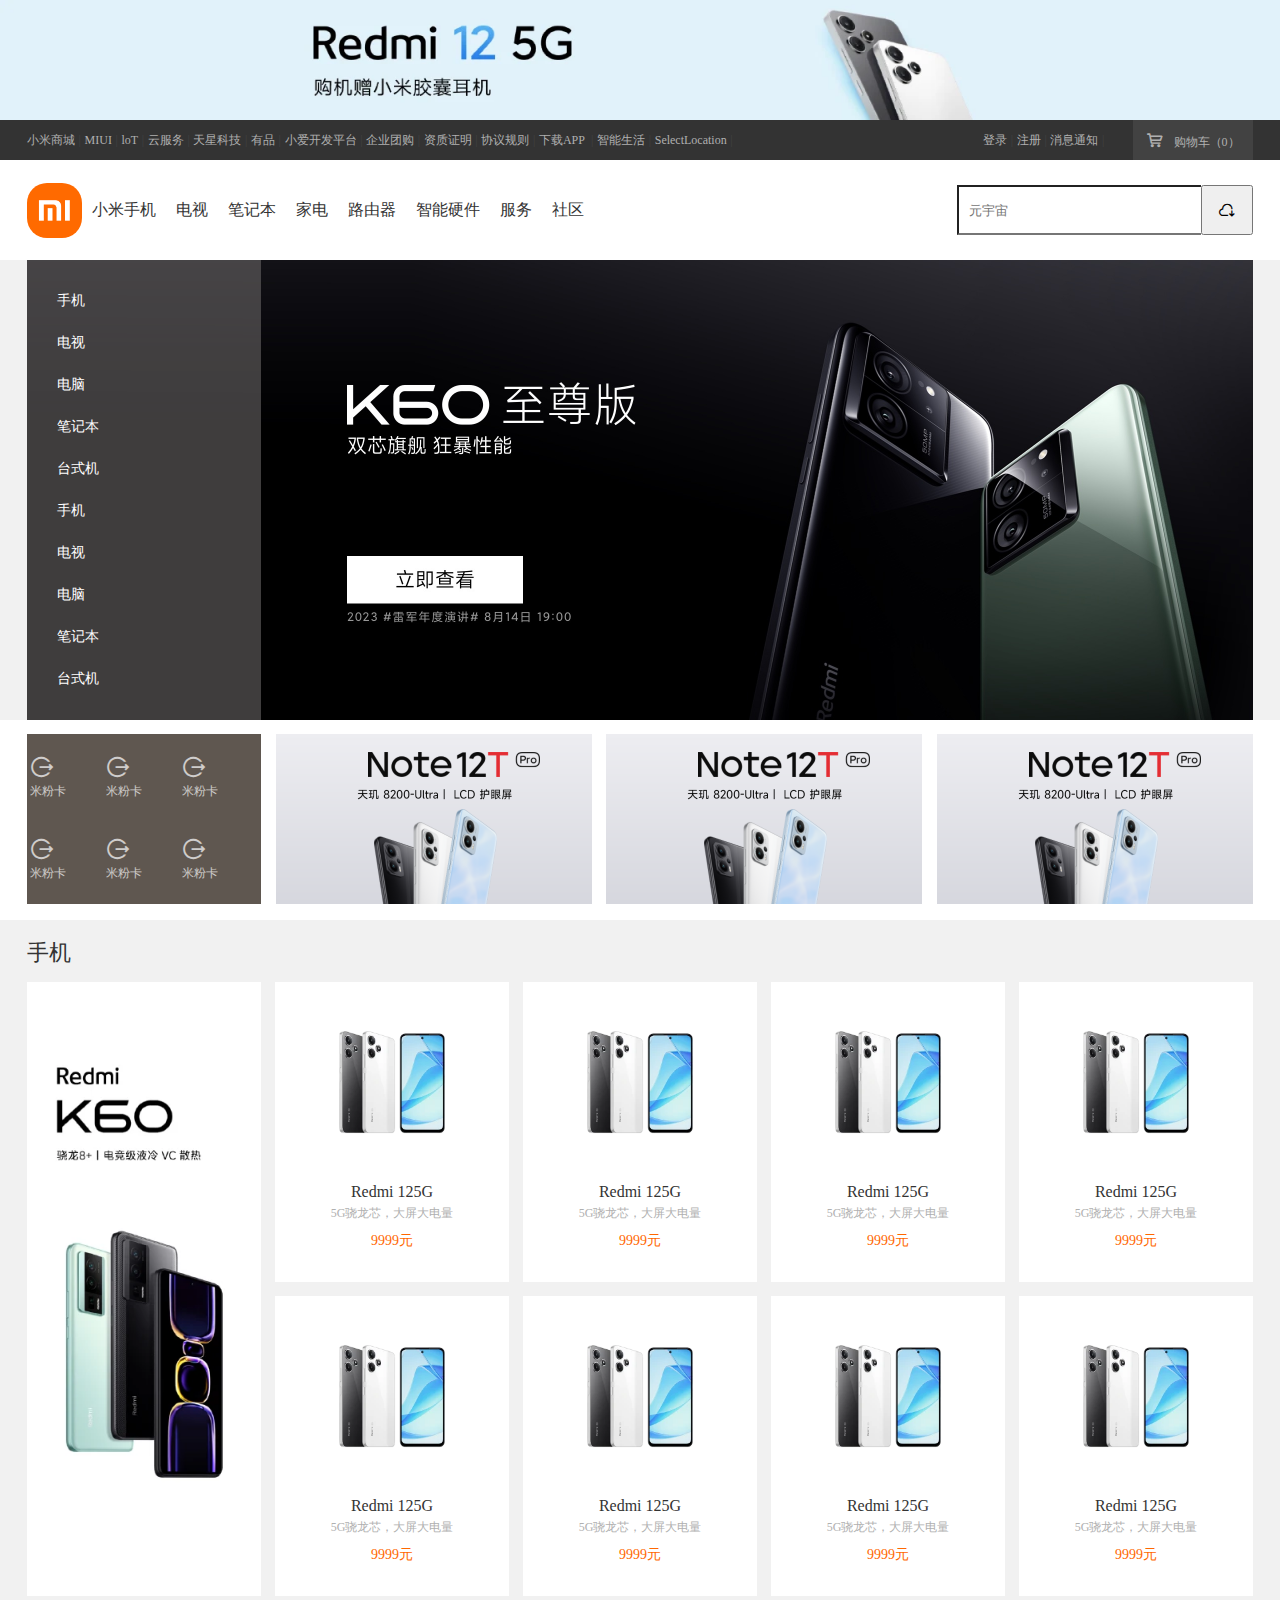
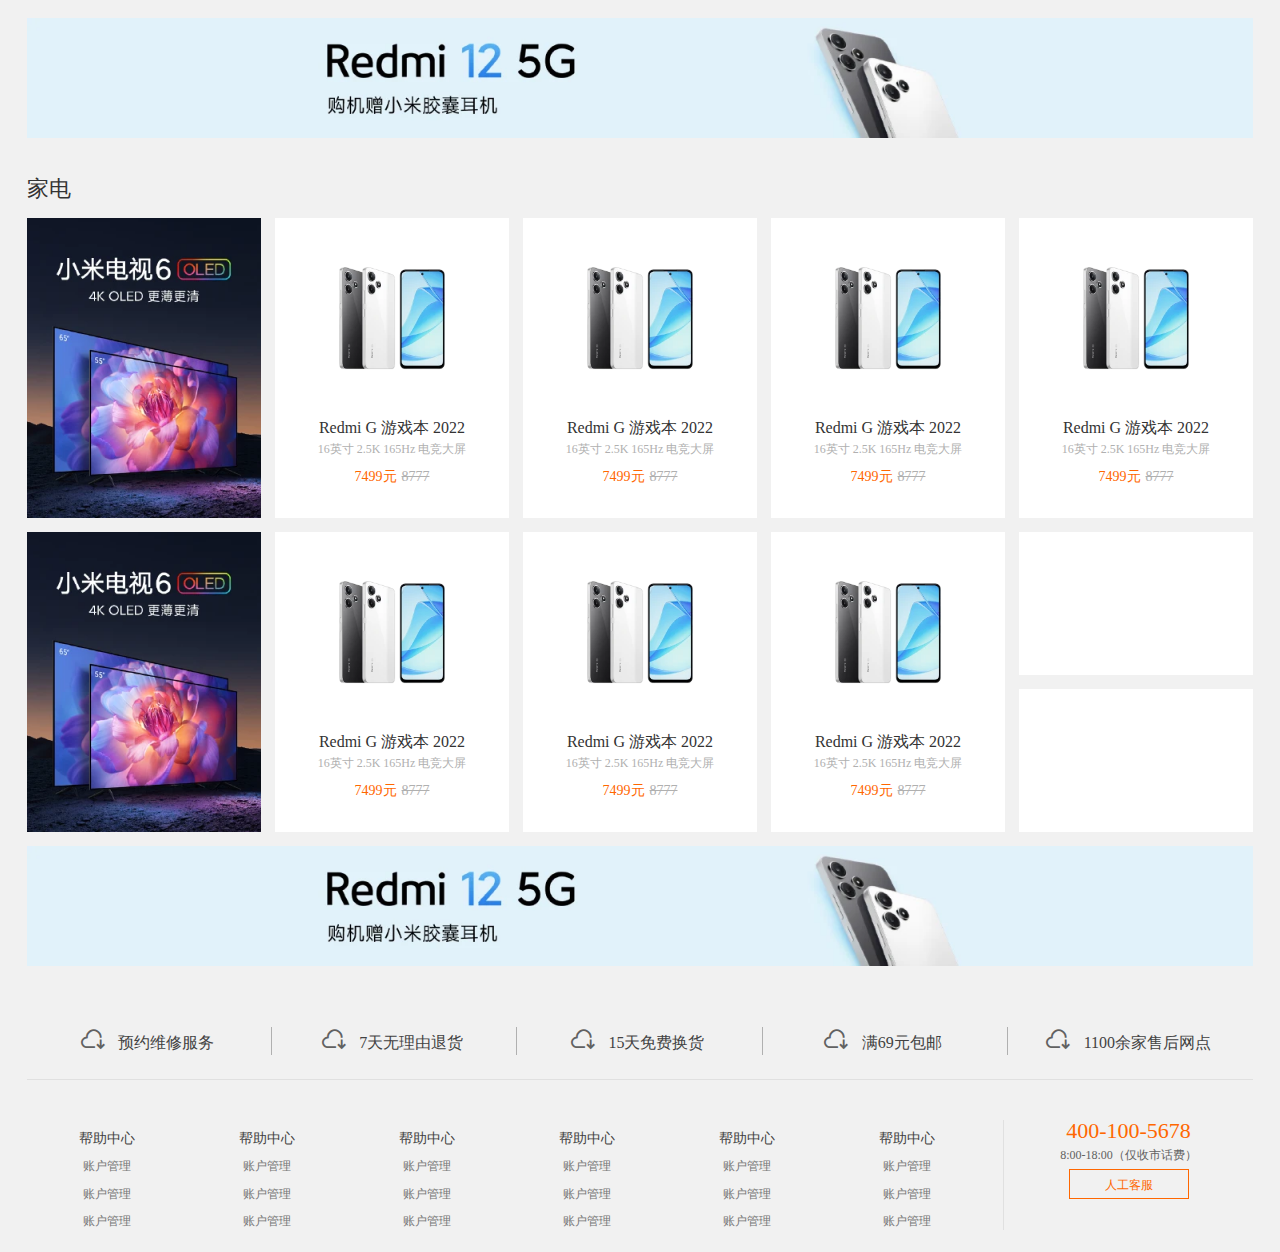
<file: index.html>
<!DOCTYPE html>
<html lang="en">

<head>
    <meta charset="UTF-8">
    <meta name="viewport" content="width=device-width, initial-scale=1.0">
    <title>小米官网</title>
    <link rel="stylesheet" href="./css/reset.css">
    <link rel="stylesheet" href="./css/index.css">
    <link rel="stylesheet" href="./font_kpn4khp3pvm/iconfont.css">
</head>

<body>
    <header>
        <!-- 顶部广告 -->
        <div class="header">
            <a href="#">
                <img src="./images/ad.webp" alt="光告">
            </a>
        </div>
        <!-- 黑色导航开始 -->
        <nav>
            <div class="wrap">
                <!-- 左侧导航 -->
                <ul class="black-left">
                    <li>
                        <a href="#">小米商城</a><span>|</span>
                    </li>
                    <li>
                        <a href="#">MIUI</a><span>|</span>
                    </li>
                    <li>
                        <a href="#">loT</a><span>|</span>
                    </li>
                    <li>
                        <a href="#">云服务</a><span>|</span>
                    </li>
                    <li>
                        <a href="#">天星科技</a><span>|</span>
                    </li>
                    <li>
                        <a href="#">有品</a><span>|</span>
                    </li>
                    <li>
                        <a href="#">小爱开发平台</a><span>|</span>
                    </li>
                    <li>
                        <a href="#">企业团购</a><span>|</span>
                    </li>
                    <li>
                        <a href="#">资质证明</a><span>|</span>
                    </li>
                    <li>
                        <a href="#">协议规则</a><span>|</span>
                    </li>
                    <li>
                        <a href="#">下载APP</a>
                        <span>|</span>
                        <div class="download">
                            <div>
                                <img src="./images/weixinma.png" alt="">
                                <p>小米商城app</p>
                            </div>
                            <div class="stri"></div>
                        </div>
                    </li>
                    <li>
                        <a href="#">智能生活</a><span>|</span>
                    </li>
                    <li>
                        <a href="#">SelectLocation</a><span>|</span>
                    </li>
                    </li>
                </ul>
                <!-- 右侧导航 -->
                <ul class="black-right">
                    <li>
                        <a href="#">登录<span>|</span></a>
                    </li>
                    <li>
                        <a href="#">注册<span>|</span></a>
                    </li>
                    <li>
                        <a href="#">消息通知<span>|</span></a>
                    </li>
                    <li class="cart">
                        <a href="#">
                            <i class="iconfont">&#xf0179;</i>
                            <i>购物车（0）</i>
                        </a>
                        <div class="cart-list">
                            购物车中还没有商品，赶紧选购吧
                        </div>
                    </li>
                </ul>
            </div>
        </nav>
        <!-- 白色导航开始 -->
        <div class="white-nav">
            <div class="wrap">
                <div class="logo">
                    <img src="./images/icon-小米归属.png" alt="" class="mi-home">
                    <img src="./images/小米.png" alt="" class="mi-logo">
                </div>
                <div class="nav-bar">
                    <ul>
                        <li>
                            <a href="#">小米手机</a>
                            <div class="nav-bar-list">
                                <div class="wrap">
                                    <ul>
                                        <li>
                                            <a href="#">
                                                <div class="img-box">
                                                    <img src="./images/nav-tab.webp" alt="">
                                                </div>
                                                <p class="name">小米10至尊纪念版</p>
                                                <p class="price">5200元</p>
                                            </a>
                                        </li>
                                        <li>
                                            <a href="#">
                                                <div class="img-box">
                                                    <img src="./images/nav-tab.webp" alt="">
                                                </div>
                                                <p class="name">小米10至尊纪念版</p>
                                                <p class="price">5200元</p>
                                            </a>
                                        </li>
                                        <li>
                                            <a href="#">
                                                <div class="img-box">
                                                    <img src="./images/nav-tab.webp" alt="">
                                                </div>
                                                <p class="name">小米10至尊纪念版</p>
                                                <p class="price">5200元</p>
                                            </a>
                                        </li>
                                        <li>
                                            <a href="#">
                                                <div class="img-box">
                                                    <img src="./images/nav-tab.webp" alt="">
                                                </div>
                                                <p class="name">小米10至尊纪念版</p>
                                                <p class="price">5200元</p>
                                            </a>
                                        </li>
                                        <li>
                                            <a href="#">
                                                <div class="img-box">
                                                    <img src="./images/nav-tab.webp" alt="">
                                                </div>
                                                <p class="name">小米10至尊纪念版</p>
                                                <p class="price">5200元</p>
                                            </a>
                                        </li>
                                    </ul>
                                </div>
                            </div>
                        </li>
                        <li><a href="#">电视</a></li>
                        <li><a href="#">笔记本</a></li>
                        <li><a href="#">家电</a></li>
                        <li><a href="#">路由器</a></li>
                        <li><a href="#">智能硬件</a></li>
                        <li><a href="#">服务</a></li>
                        <li><a href="#">社区</a></li>
                    </ul>
                </div>
                <div class="search">
                    <input type="text" placeholder="元宇宙">
                    <button class="iconfont">&#xe603;</button>
                </div>
            </div>
        </div>
        <!-- 白色导航结束 -->
    </header>
    <!-- Banner start -->
    <div class="banner">
        <div class="wrap">
            <img src="./images/banner1.jpg" alt="" class="banner-img">
            <div class="slide">
                <ul>
                    <li>
                        <a href="#">手机</a>
                        <div class="slide-list">
                            <ul>
                                <li>
                                    <a href="#">
                                        <img src="./images/slide-list.webp" alt="">
                                        <span>小米手机至尊版</span>
                                    </a>
                                </li>
                                <li>
                                    <a href="#"> <img src="./images/slide-list.webp" alt="">
                                        <span>小米手机至尊版</span></a>
                                </li>
                                <li>
                                    <a href="#"> <img src="./images/slide-list.webp" alt="">
                                        <span>小米手机至尊版</span></a>
                                </li>
                                <li>
                                    <a href="#"> <img src="./images/slide-list.webp" alt="">
                                        <span>小米手机至尊版</span></a>
                                </li>
                                <li>
                                    <a href="#">
                                        <img src="./images/slide-list.webp" alt="">
                                        <span>小米手机至尊版</span>
                                    </a>
                                </li>
                                <li>
                                    <a href="#"> <img src="./images/slide-list.webp" alt="">
                                        <span>小米手机至尊版</span></a>
                                </li>
                                <li>
                                    <a href="#"> <img src="./images/slide-list.webp" alt="">
                                        <span>小米手机至尊版</span></a>
                                </li>
                                <li>
                                    <a href="#"> <img src="./images/slide-list.webp" alt="">
                                        <span>小米手机至尊版</span></a>
                                </li>
                                <li>
                                    <a href="#">
                                        <img src="./images/slide-list.webp" alt="">
                                        <span>小米手机至尊版</span>
                                    </a>
                                </li>
                                <li>
                                    <a href="#"> <img src="./images/slide-list.webp" alt="">
                                        <span>小米手机至尊版</span></a>
                                </li>
                                <li>
                                    <a href="#"> <img src="./images/slide-list.webp" alt="">
                                        <span>小米手机至尊版</span></a>
                                </li>
                                <li>
                                    <a href="#"> <img src="./images/slide-list.webp" alt="">
                                        <span>小米手机至尊版</span></a>
                                </li>
                                <li>
                                    <a href="#">
                                        <img src="./images/slide-list.webp" alt="">
                                        <span>小米手机至尊版</span>
                                    </a>
                                </li>
                                <li>
                                    <a href="#"> <img src="./images/slide-list.webp" alt="">
                                        <span>小米手机至尊版</span></a>
                                </li>
                                <li>
                                    <a href="#"> <img src="./images/slide-list.webp" alt="">
                                        <span>小米手机至尊版</span></a>
                                </li>
                                <li>
                                    <a href="#"> <img src="./images/slide-list.webp" alt="">
                                        <span>小米手机至尊版</span></a>
                                </li>
                            </ul>
                        </div>
                    </li>
                    <li>
                        <a href="#">电视</a>
                    </li>
                    <li>
                        <a href="#">电脑</a>
                    </li>
                    <li>
                        <a href="#">笔记本</a>
                    </li>
                    <li>
                        <a href="#">台式机</a>
                    </li>
                    <li>
                        <a href="#">手机</a>
                    </li>
                    <li>
                        <a href="#">电视</a>
                    </li>
                    <li>
                        <a href="#">电脑</a>
                    </li>
                    <li>
                        <a href="#">笔记本</a>
                    </li>
                    <li>
                        <a href="#">台式机</a>
                    </li>
                </ul>
            </div>
        </div>
    </div>
    <!-- Banner end -->
    <!-- 广告模块 start -->
    <div class="ad">
        <div class="wrap">
            <div class="ad-aside">
                <ul>
                    <li>
                        <a href=" ">
                            <i class="iconfont">&#xe604;</i>
                            <p>米粉卡</p>
                        </a>
                    </li>
                    <li>
                        <a href=" ">
                            <i class="iconfont">&#xe604;</i>
                            <p>米粉卡</p>
                        </a>
                    </li>
                    <li>
                        <a href=" ">
                            <i class="iconfont">&#xe604;</i>
                            <p>米粉卡</p>
                        </a>
                    </li>
                    <li>
                        <a href=" ">
                            <i class="iconfont">&#xe604;</i>
                            <p>米粉卡</p>
                        </a>
                    </li>
                    <li>
                        <a href=" ">
                            <i class="iconfont">&#xe604;</i>
                            <p>米粉卡</p>
                        </a>
                    </li>
                    <li>
                        <a href=" ">
                            <i class="iconfont">&#xe604;</i>
                            <p>米粉卡</p>
                        </a>
                    </li>
                </ul>
            </div>
            <div class="ad-img">
                <a href="">
                    <img src="./images/zhanshi.png" alt="">
                </a>
            </div>
            <div class="ad-img">
                <a href="">
                    <img src="./images/zhanshi.png" alt="">
                </a>
            </div>
            <div class="ad-img">
                <a href="">
                    <img src="./images/zhanshi.png" alt="">
                </a>
            </div>

        </div>
    </div>
    <!-- 广告模块 end -->
    <!-- 内容模块 start -->
    <div class="content">
        <div class="wrap">
            <div class="phone">
                <h3 class="title">手机</h3>
                <div class="phone-box">
                    <div class="phone-box-left">
                        <a href="#">
                            <img src="./images/phone.webp" alt="">
                        </a>
                    </div>
                    <div class="phone-box-right">
                        <div class="item">
                            <a href="#">
                                <img src="./images/phone-right.webp" alt="" class="item-img">
                                <p class="item-name">Redmi 125G</p>
                                <p class="item-desc">5G骁龙芯，大屏大电量</p>
                                <p class="item-price">9999元</p>
                            </a>
                        </div>
                        <div class="item">
                            <a href="#">
                                <img src="./images/phone-right.webp" alt="" class="item-img">
                                <p class="item-name">Redmi 125G</p>
                                <p class="item-desc">5G骁龙芯，大屏大电量</p>
                                <p class="item-price">9999元</p>
                            </a>
                        </div>
                        <div class="item">
                            <a href="#">
                                <img src="./images/phone-right.webp" alt="" class="item-img">
                                <p class="item-name">Redmi 125G</p>
                                <p class="item-desc">5G骁龙芯，大屏大电量</p>
                                <p class="item-price">9999元</p>
                            </a>
                        </div>
                        <div class="item">
                            <a href="#">
                                <img src="./images/phone-right.webp" alt="" class="item-img">
                                <p class="item-name">Redmi 125G</p>
                                <p class="item-desc">5G骁龙芯，大屏大电量</p>
                                <p class="item-price">9999元</p>
                            </a>
                        </div>
                        <div class="item">
                            <a href="#">
                                <img src="./images/phone-right.webp" alt="" class="item-img">
                                <p class="item-name">Redmi 125G</p>
                                <p class="item-desc">5G骁龙芯，大屏大电量</p>
                                <p class="item-price">9999元</p>
                            </a>
                        </div>
                        <div class="item">
                            <a href="#">
                                <img src="./images/phone-right.webp" alt="" class="item-img">
                                <p class="item-name">Redmi 125G</p>
                                <p class="item-desc">5G骁龙芯，大屏大电量</p>
                                <p class="item-price">9999元</p>
                            </a>
                        </div>
                        <div class="item">
                            <a href="#">
                                <img src="./images/phone-right.webp" alt="" class="item-img">
                                <p class="item-name">Redmi 125G</p>
                                <p class="item-desc">5G骁龙芯，大屏大电量</p>
                                <p class="item-price">9999元</p>
                            </a>
                        </div>
                        <div class="item">
                            <a href="#">
                                <img src="./images/phone-right.webp" alt="" class="item-img">
                                <p class="item-name">Redmi 125G</p>
                                <p class="item-desc">5G骁龙芯，大屏大电量</p>
                                <p class="item-price">9999元</p>
                            </a>
                        </div>
                    </div>
                </div>
            </div>
            <img src="./images/ad.webp" alt="" class="ad-middle">
            <!-- 家电模块 -->
            <div class="elc">
                <h3 class="title">家电</h3>
                <div class="elc-box">
                    <div class="item elc-item">
                        <a href="#">
                            <img src="./images/jiadian.webp" alt="">
                        </a>
                    </div>
                    <div class="item">
                        <a href="#">
                            <img src="./images/phone-right.webp" alt="" class="item-img">
                            <p class="item-name">Redmi G 游戏本 2022</p>
                            <p class="item-desc">16英寸 2.5K 165Hz 电竞大屏</p>
                            <p class="item-price">7499元<del>8777</del></p>
                        </a>
                    </div>
                    <div class="item">
                        <a href="#">
                            <img src="./images/phone-right.webp" alt="" class="item-img">
                            <p class="item-name">Redmi G 游戏本 2022</p>
                            <p class="item-desc">16英寸 2.5K 165Hz 电竞大屏</p>
                            <p class="item-price">7499元<del>8777</del></p>
                        </a>
                    </div>
                    <div class="item">
                        <a href="#">
                            <img src="./images/phone-right.webp" alt="" class="item-img">
                            <p class="item-name">Redmi G 游戏本 2022</p>
                            <p class="item-desc">16英寸 2.5K 165Hz 电竞大屏</p>
                            <p class="item-price">7499元<del>8777</del></p>
                        </a>
                    </div>
                    <div class="item">
                        <a href="#">
                            <img src="./images/phone-right.webp" alt="" class="item-img">
                            <p class="item-name">Redmi G 游戏本 2022</p>
                            <p class="item-desc">16英寸 2.5K 165Hz 电竞大屏</p>
                            <p class="item-price">7499元<del>8777</del></p>
                        </a>
                    </div>
                    <div class="item elc-item">
                        <a href="#">
                            <img src="./images/jiadian.webp" alt="">
                        </a>
                    </div>
                    <div class="item">
                        <a href="#">
                            <img src="./images/phone-right.webp" alt="" class="item-img">
                            <p class="item-name">Redmi G 游戏本 2022</p>
                            <p class="item-desc">16英寸 2.5K 165Hz 电竞大屏</p>
                            <p class="item-price">7499元<del>8777</del></p>
                        </a>
                    </div>
                    <div class="item">
                        <a href="#">
                            <img src="./images/phone-right.webp" alt="" class="item-img">
                            <p class="item-name">Redmi G 游戏本 2022</p>
                            <p class="item-desc">16英寸 2.5K 165Hz 电竞大屏</p>
                            <p class="item-price">7499元<del>8777</del></p>
                        </a>
                    </div>
                    <div class="item">
                        <a href="#">
                            <img src="./images/phone-right.webp" alt="" class="item-img">
                            <p class="item-name">Redmi G 游戏本 2022</p>
                            <p class="item-desc">16英寸 2.5K 165Hz 电竞大屏</p>
                            <p class="item-price">7499元<del>8777</del></p>
                        </a>
                    </div>
                    <div class="item-last">
                        <div></div>
                        <div></div>

                    </div>

                </div>
                <img src="./images/ad.webp" alt="" class="ad-middle">

            </div>
        </div>

    </div>
    <!-- 内容模块 end -->
    <!-- footer start-->
    <footer>
        <div class="wrap">
            <div class="footer-service">
                <ul>
                    <li>
                        <a href="#">
                            <i class="iconfont">&#xe603;</i>
                            <span>预约维修服务</span>
                        </a>
                    </li>
                    <li>
                        <a href="#">
                            <i class="iconfont">&#xe603;</i>
                            <span>7天无理由退货</span>
                        </a>
                    </li>
                    <li>
                        <a href="#">
                            <i class="iconfont">&#xe603;</i>
                            <span>15天免费换货</span>
                        </a>
                    </li>
                    <li>
                        <a href="#">
                            <i class="iconfont">&#xe603;</i>
                            <span>满69元包邮</span>
                        </a>
                    </li>
                    <li>
                        <a href="#">
                            <i class="iconfont">&#xe603;</i>
                            <span>1100余家售后网点</span>
                        </a>
                    </li>
                </ul>
            </div>
            <div class="footer-link">
                <ul>
                    <li>帮助中心</li>
                    <li>
                        <a href="#">账户管理</a>
                    </li>
                    <li>
                        <a href="#">账户管理</a>
                    </li>
                    <li>
                        <a href="#">账户管理</a>
                    </li>
                </ul>
                <ul>
                    <li>帮助中心</li>
                    <li>
                        <a href="#">账户管理</a>
                    </li>
                    <li>
                        <a href="#">账户管理</a>
                    </li>
                    <li>
                        <a href="#">账户管理</a>
                    </li>
                </ul>
                <ul>
                    <li>帮助中心</li>
                    <li>
                        <a href="#">账户管理</a>
                    </li>
                    <li>
                        <a href="#">账户管理</a>
                    </li>
                    <li>
                        <a href="#">账户管理</a>
                    </li>
                </ul>
                <ul>
                    <li>帮助中心</li>
                    <li>
                        <a href="#">账户管理</a>
                    </li>
                    <li>
                        <a href="#">账户管理</a>
                    </li>
                    <li>
                        <a href="#">账户管理</a>
                    </li>
                </ul>
                <ul>
                    <li>帮助中心</li>
                    <li>
                        <a href="#">账户管理</a>
                    </li>
                    <li>
                        <a href="#">账户管理</a>
                    </li>
                    <li>
                        <a href="#">账户管理</a>
                    </li>
                </ul>
                <ul>
                    <li>帮助中心</li>
                    <li>
                        <a href="#">账户管理</a>
                    </li>
                    <li>
                        <a href="#">账户管理</a>
                    </li>
                    <li>
                        <a href="#">账户管理</a>
                    </li>
                </ul>
                <div class="footer-aside">
                    <p class="tel">400-100-5678</p>
                    <p class="time">8:00-18:00（仅收市话费）</p>
                    <a href="#" class="kefu">人工客服</a>
                </div>
            </div>
        </div>
    </footer>
    <!-- footer end-->

</body>

</html>
</file>
<file: css/index.css>
/* 顶部广告 */

.header {
    width: 100%;
    height: 120px;
    overflow: hidden;
    position: relative;
}

.header img {
    height: 120px;
    width: 100%;
    position: absolute;
    left: 50%;
    transform: translateX(-50%);
}


/* ul li::after {
    content: "";
    display: block;
    clear: both;
    height: 0;
} */


/* 黑色导航开始 */

nav {
    width: 100%;
    height: 40px;
    background-color: #333;
    line-height: 40px;
    font-size: 12px;
}

nav a {
    color: #b0b0b0;
}

.wrap {
    width: 1226px;
    margin: 0 auto;
}

.wrap .black-left li {
    float: left;
    position: relative;
}

.wrap li {
    float: left;
    position: relative;
}

.wrap li span {
    color: #424242;
    margin: 0 3.6px;
}

.wrap .black-right {
    float: right;
}

.download {
    display: none;
    width: 124px;
    height: 148px;
    background-color: #fff;
    box-shadow: 0 1px 5px #aaa;
    position: absolute;
    top: 40px;
    left: 50%;
    margin-left: -62px;
}

.download img {
    display: block;
    width: 90px;
    margin: 18px auto 0px;
}

.download p {
    text-align: center;
    color: #333;
}

.black-left li:hover>.download {
    display: block;
}

.stri {
    width: 0;
    height: 0;
    border: 8px solid transparent;
    border-bottom: 8px solid #fff;
    position: absolute;
    top: -10%;
    left: 50%;
    margin-left: -8px;
}


/* 购物车 */

.cart {
    width: 120px;
    height: 40px;
    background-color: #424242;
    margin-left: 25px;
}

.cart a {
    display: block;
    width: 120px;
    height: 40px;
    text-align: center;
}

.cart:hover>a {
    background-color: #fff;
    color: #ff6700;
}

.cart i:nth-child(2) {
    font-style: normal;
    margin-left: 8px;
}

.cart:hover>.cart-list {
    display: block;
}

.cart-list {
    width: 316px;
    height: 100px;
    text-align: center;
    display: none;
    box-shadow: 0 0px 10px rgba(0 0, 0, 0.15);
    position: absolute;
    right: 0;
    top: 40px;
    color: #424242;
    overflow: hidden;
    line-height: 100px;
}


/* 白色导航start */

.white-nav {
    position: relative;
    width: 100%;
    height: 100px;
    background: #fff;
}

.logo {
    width: 55px;
    height: 55px;
    position: relative;
    /* background-color: #ff6700; */
    float: left;
    margin-top: 22.5px;
    overflow: hidden;
    border-radius: 20px;
}

.logo>img {
    width: 100%;
    height: 100%;
    position: absolute;
    top: 0;
    transition: all 0.2s;
}

.logo>.mi-home {
    left: 0;
}

.mi-logo {
    left: -55px;
}

.logo:hover>.mi-home {
    left: -55px;
}

.logo:hover>.mi-logo {
    left: 0;
}

.nav-bar {
    width: 875px;
    height: 100px;
    line-height: 100px;
    float: left;
}

.nav-bar {
    float: left;
}

.nav-bar li {
    position: static;
    float: left;
}

.nav-bar li a {
    color: #333;
    padding: 0 10px;
}

.nav-bar li a:hover {
    color: #ff6700;
}

.search {
    width: 296px;
    height: 100px;
    float: right;
}

.search input {
    width: 244px;
    height: 50px;
    float: left;
    margin-top: 25px;
    padding: 0 10px;
    outline: none;
    border-right: 0;
}

.search button {
    width: 52px;
    height: 50px;
    float: right;
    margin-top: 25px;
}

.search button:hover {
    background-color: #ff6700;
    color: #fff;
}

.nav-bar-list {
    position: absolute;
    width: 100%;
    height: 229px;
    background-color: #fff;
    border-top: 2px solid #f1f1f1;
    box-shadow: 0 3px 4px rgba(0, 0, 0, 0.1);
    left: 0;
    top: 100px;
    display: none;
    z-index: 99999;
}

.nav-bar-list li {
    line-height: normal;
    border-right: 1px solid #eee;
}

.nav-bar li:hover>.nav-bar-list {
    display: block;
}

.nav-bar-list .wrap .name {
    text-align: center;
    font-size: 12px;
    color: #333;
}

.nav-bar-list .wrap .price {
    text-align: center;
    font-size: 12px;
    color: #ff6700;
}


/* 白色导航end */


/* banner start */

.banner {
    width: 100%;
    height: 460px;
}

.banner .wrap {
    position: relative;
}

.banner-img {
    width: 100%;
}

.slide {
    width: 234px;
    height: 460px;
    padding: 20px 0;
    background-color: rgba(105, 101, 101, 0.6);
    position: absolute;
    left: 0;
    top: 0;
}

.slide ul li {
    float: none;
    line-height: 42px;
    height: 42px;
    text-align: left;
    padding-left: 30px;
    font-size: 14px;
}

.slide ul li a {
    color: #fff;
}

.slide ul>li:hover {
    background-color: #ff6700;
}

.slide ul>li:hover .slide-list {
    display: block;
}

.slide-list {
    position: absolute;
    width: 992px;
    height: 460px;
    background-color: #fff;
    border-left: none;
    box-sizing: border-box;
    border: 1px solid #e0e0e0;
    top: -20px;
    left: 234px;
    display: none;
}

.slide-list ul {
    width: 100%;
}

.slide-list ul li {
    float: left;
    padding: 18px 0 18px 20px;
    box-sizing: border-box;
    width: 240px;
    height: 76px;
    line-height: 50px;
}

.slide-list ul>li:hover {
    background-color: transparent;
}

.slide-list ul>li:hover span {
    color: #ff6700;
}

.slide-list img {
    width: 40px;
    margin-right: 10px;
}


/* banner end */


/* 广告模块 start */

.ad {
    width: 100%;
    height: 200px;
    padding: 14px 0;
    background-color: #fff;
}

.ad-aside {
    width: 234px;
    height: 170px;
    background-color: #5f5750;
    padding: 3px;
    box-sizing: border-box;
    font-size: 12px;
    float: left;
}

.ad-aside li {
    float: left;
    width: 76px;
    height: 82px;
    padding-top: 18px;
    box-sizing: border-box;
    opacity: 0.7;
}

.ad-aside i {
    font-size: 24px;
    margin-bottom: 4px;
    display: block;
    color: #fff;
}

.ad-aside p {
    color: #fff;
}

.ad-aside li:hover {
    opacity: 1;
}

.ad-img {
    width: 316px;
    height: 170px;
    margin-left: 14.6px;
    float: left;
}

.ad-img img {
    width: 100%;
}


/* 广告模块 end */


/* 内容模块start */

.content {
    width: 100%;
    background-color: #f1f1f1;
    overflow: hidden;
    padding: 4px 0 12px;
}


/* 内容模块end */


/* 手机模块start */

.title {
    text-align: left;
    color: #333;
    font-size: 22px;
    font-weight: 200;
    line-height: 58px;
}

.phone-box {
    width: 100%;
    height: 614px;
}

.phone-box-left {
    width: 234px;
    height: 614px;
    float: left;
}

.phone-box-left img {
    width: 234px;
    height: 614px;
}

.phone-box-right {
    width: 992px;
    height: 614px;
    float: left;
}

.item {
    /* 4元素平分992
    14*4=56（992-56）/4 */
    width: 234px;
    height: 300px;
    margin: 0 0 14px 14px;
    background-color: #fff;
    padding: 20px 0;
    float: left;
    box-sizing: border-box;
    transition: all 0.1s linear;
}

.item:hover {
    transform: translateY(-2px);
    box-shadow: 0 15px 30px rgba(0 0, 0, 0.1);
}

.item-img {
    display: block;
    width: 160px;
    margin: 0 auto 19px;
    text-align: center;
}

.item-name {
    width: 214px;
    height: 21px;
    color: #333;
    line-height: 21px;
    text-align: center;
    margin: 0 auto 2px;
}

.item-desc {
    width: 214px;
    height: 18px;
    color: #b0b0b0;
    font-size: 12px;
    line-height: 18px;
    margin: 0 auto 10px;
    text-align: center;
}

.item-price {
    text-align: center;
    color: #ff6700;
    font-size: 14px;
}

.ad-middle {
    display: block;
    margin: 22px auto;
    width: 1226px;
}


/* 手机模块end */


/* 家电模块 start */

.elc-box .elc-item {
    padding: 0;
    margin: 0;
}

.elc-item img {
    width: 100%;
    height: 100%;
}

.item-price>del {
    color: #b0b0b0;
    margin-left: 5px;
}

.item-last {
    width: 234px;
    height: 300px;
    float: left;
    margin-left: 14px;
}

.item-last div {
    width: 234px;
    height: 143px;
    background-color: #fff;
    transition: all 0.2s linear;
}

.item-last div:nth-child(1) {
    margin-bottom: 14px;
}

.item-last div:hover {
    transform: translateY(-2px);
    box-shadow: 0 15px 30px rgba(0 0, 0, 0.1);
}


/* 家电模块 end */


/* footer start */

.footer-service {
    width: 100%;
    height: 25px;
    line-height: 25px;
    padding: 27px 0;
    box-sizing: content-box;
    border-bottom: 1px solid #e0e0e0;
}

.footer-service li {
    width: 20%;
    text-align: center;
    border-right: 1px solid #b0b0b0;
}

.footer-service li:last-child {
    border: 0;
}

.footer-service li i {
    font-size: 24px;
    margin-right: 6px;
}

.footer-service a {
    color: #616161;
}

.footer-service a:hover {
    color: #ff6700;
}

.footer-service span:hover {
    color: #ff6700;
}

.footer-link {
    width: 100%;
    height: 172px;
    padding: 40px 0;
}

.footer-link ul {
    float: left;
    width: 160px;
    text-align: center;
    color: #424242;
    font-size: 14px;
    line-height: 1.25;
}

.footer-link li {
    margin-top: 10px;
    float: none;
}

.footer-link a {
    font-size: 12px;
    color: #757575;
}

.footer-aside {
    width: 250px;
    height: 110px;
    border-left: 1px solid #e0e0e0;
    float: right;
    color: #616161;
    text-align: center;
}

.footer-aside .tel {
    font-size: 22px;
    line-height: 22px;
    color: #ff6700;
    margin-bottom: 5px;
}

.footer-aside .time {
    font-size: 12px;
    margin-bottom: 5px;
}

.footer-aside a {
    color: #ff6700;
}

.kefu {
    display: block;
    width: 120px;
    height: 30px;
    line-height: 30px;
    border: 1px solid #ff6700;
    margin: 0 auto;
    color: #ff6700;
    font-size: 12px;
    transition: all 0.4s;
}

.kefu:hover {
    background-color: #ff6700;
    border: 1px solid #ff6700;
    color: #fff;
}

.footer-link ul li:hover a {
    color: #ff6700;
}


/* footer end */
</file>
<file: font_kpn4khp3pvm/iconfont.css>
@font-face {
  font-family: "iconfont"; /* Project id  */
  src: url('iconfont.ttf?t=1691812863008') format('truetype');
}

.iconfont {
  font-family: "iconfont" !important;
  font-size: 16px;
  font-style: normal;
  -webkit-font-smoothing: antialiased;
  -moz-osx-font-smoothing: grayscale;
}

.icon-gouwuchekong:before {
  content: "\f0179";
}

.icon-zhengkaiyanjing:before {
  content: "\e602";
}

.icon-download1:before {
  content: "\e603";
}

.icon-exit:before {
  content: "\e604";
}
</file>
